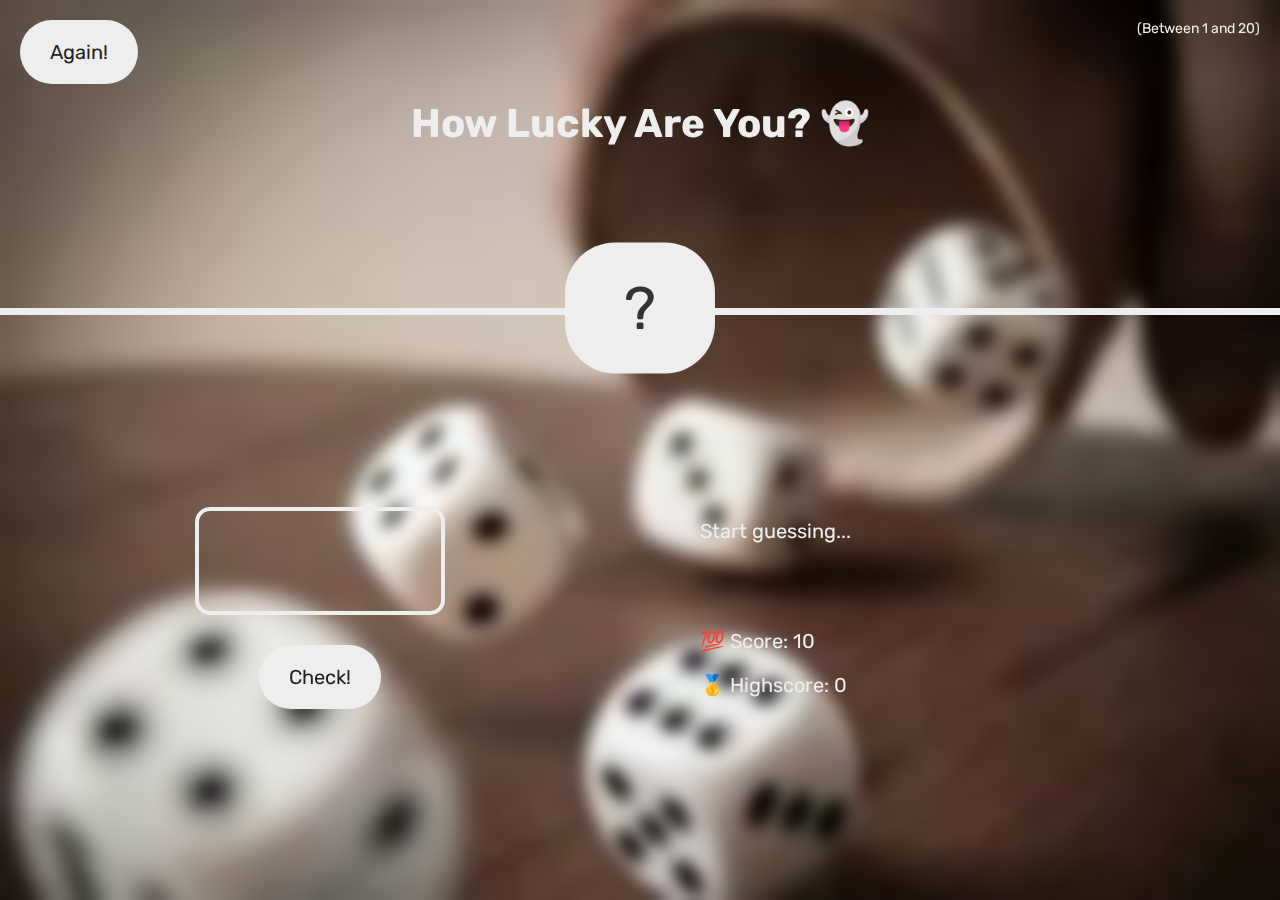
<file: how-lucky-are-you/index.html>
<!DOCTYPE html>
<html lang="en">
<head>
    <meta charset="UTF-8">
    <meta http-equiv="X-UA-Compatible" content="IE=edge">
    <meta name="viewport" content="width=device-width, initial-scale=1.0">
    <title>How lucky are you?</title>
    <link rel="stylesheet" href="style.css">
</head>
<body>
    <header>
        <h1 class="title" id="idtitle">
          How Lucky Are You? 👻
        </h1>
    
        <p class="between">(Between 1 and 20)</p>
        <button class="btn again" id="again">
          Again!
        </button>
        <div class="number">?</div>
      </header>
      <main id="main">
    
    
        <section class="left" >
    
          <input type="number" class="guess" id="guessing" />
    
          <button class="btn checkbtn" id="check">
            Check!
          </button>
        </section>
    
        <section class="right">
          <p class="message" id="message">Start guessing...</p>
          <p class="label-score">
            💯 Score:
            <span class="score" id='score'>20</span>
          </p>
          <p class="label-highscore">
            🥇 Highscore:
            <span class="highscore" id="highscore">0</span>
          </p>
        </section>
      </main>
    
      <script src="script.js"></script>
</body>
</html>
</file>
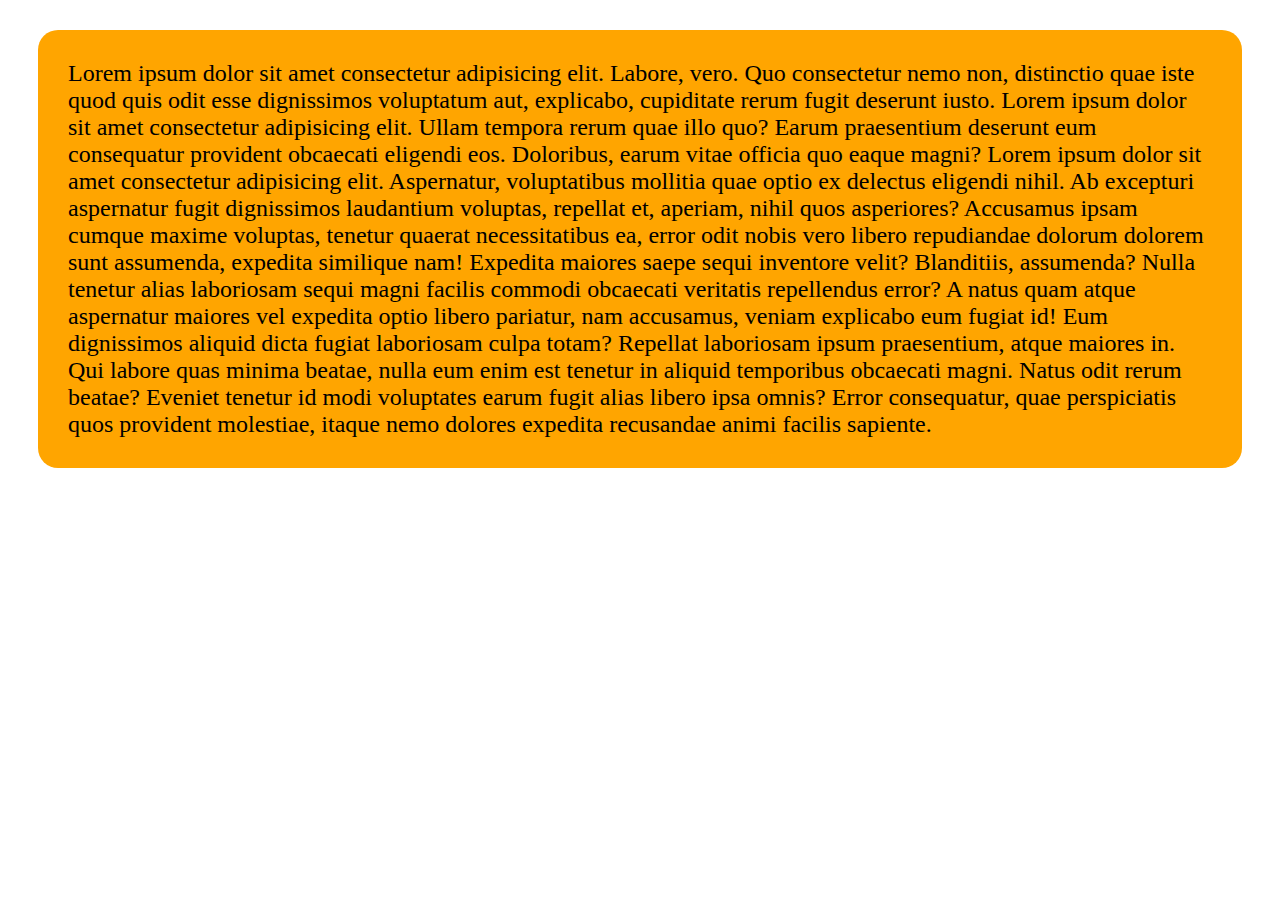
<file: DOM.html>
<!DOCTYPE html>
<html lang="en">
<head>
    <meta charset="UTF-8">
    <meta http-equiv="X-UA-Compatible" content="IE=edge">
    <meta name="viewport" content="width=device-width, initial-scale=1.0">
    <title>Document Object Model</title>
</head>
<body>
    <p id="paragraph">Lorem ipsum dolor sit amet consectetur adipisicing elit. Labore, vero. Quo consectetur nemo non, distinctio quae iste quod quis odit esse dignissimos voluptatum aut, explicabo, cupiditate rerum fugit deserunt iusto. Lorem ipsum dolor sit amet consectetur adipisicing elit. Ullam tempora rerum quae illo quo? Earum praesentium deserunt eum consequatur provident obcaecati eligendi eos. Doloribus, earum vitae officia quo eaque magni? Lorem ipsum dolor sit amet consectetur adipisicing elit. Aspernatur, voluptatibus mollitia quae optio ex delectus eligendi nihil. Ab excepturi aspernatur fugit dignissimos laudantium voluptas, repellat et, aperiam, nihil quos asperiores?
    Accusamus ipsam cumque maxime voluptas, tenetur quaerat necessitatibus ea, error odit nobis vero libero repudiandae dolorum dolorem sunt assumenda, expedita similique nam! Expedita maiores saepe sequi inventore velit? Blanditiis, assumenda?
    Nulla tenetur alias laboriosam sequi magni facilis commodi obcaecati veritatis repellendus error? A natus quam atque aspernatur maiores vel expedita optio libero pariatur, nam accusamus, veniam explicabo eum fugiat id!
    Eum dignissimos aliquid dicta fugiat laboriosam culpa totam? Repellat laboriosam ipsum praesentium, atque maiores in. Qui labore quas minima beatae, nulla eum enim est tenetur in aliquid temporibus obcaecati magni.
    Natus odit rerum beatae? Eveniet tenetur id modi voluptates earum fugit alias libero ipsa omnis? Error consequatur, quae perspiciatis quos provident molestiae, itaque nemo dolores expedita recusandae animi facilis sapiente.</p>

    <script src="DOM.js" ></script>
</body>
</html>
</file>
<file: how-lucky-are-you/style.css>
@import url('https://fonts.googleapis.com/css2?family=Rubik:wght@400;500;600;700;800&display=swap');

* {
  margin: 0;
  padding: 0;
  box-sizing: inherit;
}

html {
  font-size: 62.5%;
  box-sizing: border-box;
}

body {
  font-family: 'Rubik', sans-serif;
  color: #eee;
  background-color: #222;
  background-image: url(img/lucky.jpg);
  background-size: cover;
  background-repeat: no-repeat;
  backdrop-filter: blur(8px);
}

/* LAYOUT */
header {
  position: relative;
  height: 35vh;
  border-bottom: 7px solid #eee;
}

main {
  height: 65vh;
  color: #eee;
  display: flex;
  align-items: center;
  justify-content: space-around;
}

.left {
  width: 52rem;
  display: flex;
  flex-direction: column;
  align-items: center;
}

.right {
  width: 52rem;
  font-size: 2rem;
}

/* ELEMENTS STYLE */
h1 {
  font-size: 4rem;
  text-align: center;
  position: absolute;
  width: 100%;
  top: 40%;
  left: 50%;
  transform: translate(-50%, -50%);
}

.number {
  background: #eee;
  color: #333;
  font-size: 6rem;
  width: 15rem;
  padding: 3rem 0rem;
  text-align: center;
  position: absolute;
  bottom: 0;
  left: 50%;
  transform: translate(-50%, 50%);
  border-radius: 5rem;
}

.between {
  font-size: 1.4rem;
  position: absolute;
  top: 2rem;
  right: 2rem;
}

.again {
  position: absolute;
  top: 2rem;
  left: 2rem;
  border-radius: 6rem;
  margin-bottom: 5rem;
}

.guess {
  background: none;
  border: 4px solid #eee;
  font-family: inherit;
  color: inherit;
  font-size: 5rem;
  padding: 2rem;
  width: 25rem;
  text-align: center;
  display: block;
  margin-bottom: 3rem;
  border-radius: 1.5rem;
}

.btn {
  border: none;
  background-color: #eee;
  color: #222;
  font-size: 2rem;
  font-family: inherit;
  padding: 2rem 3rem;
  cursor: pointer;
  border-radius: 6rem;
}

.btn:hover {
  background-color: #ccc;
}

.message {
  margin-bottom: 8rem;
  height: 3rem;
}

.label-score {
  margin-bottom: 2rem;
}

@media screen and (max-width: 470px) {
    h1 {
        font-size: 3.8rem;
        text-align: center;
        position: absolute;
        width: 100%;
        top: 53%;
        left: 50%;
        transform: translate(-50%, -50%);
      }
    .guess {
        background: none;
        border: 4px solid #eee;
        font-family: inherit;
        color: inherit;
        font-size: 3rem;
        padding: 1rem;
        width: 15rem;
        text-align: center;
        display: block;
        margin-bottom: 2rem;
        border-radius: 1rem;
      }

      .message {
        margin-bottom: 5rem;
        height: 3rem;
        margin-top: 5rem;
      }
}
</file>
